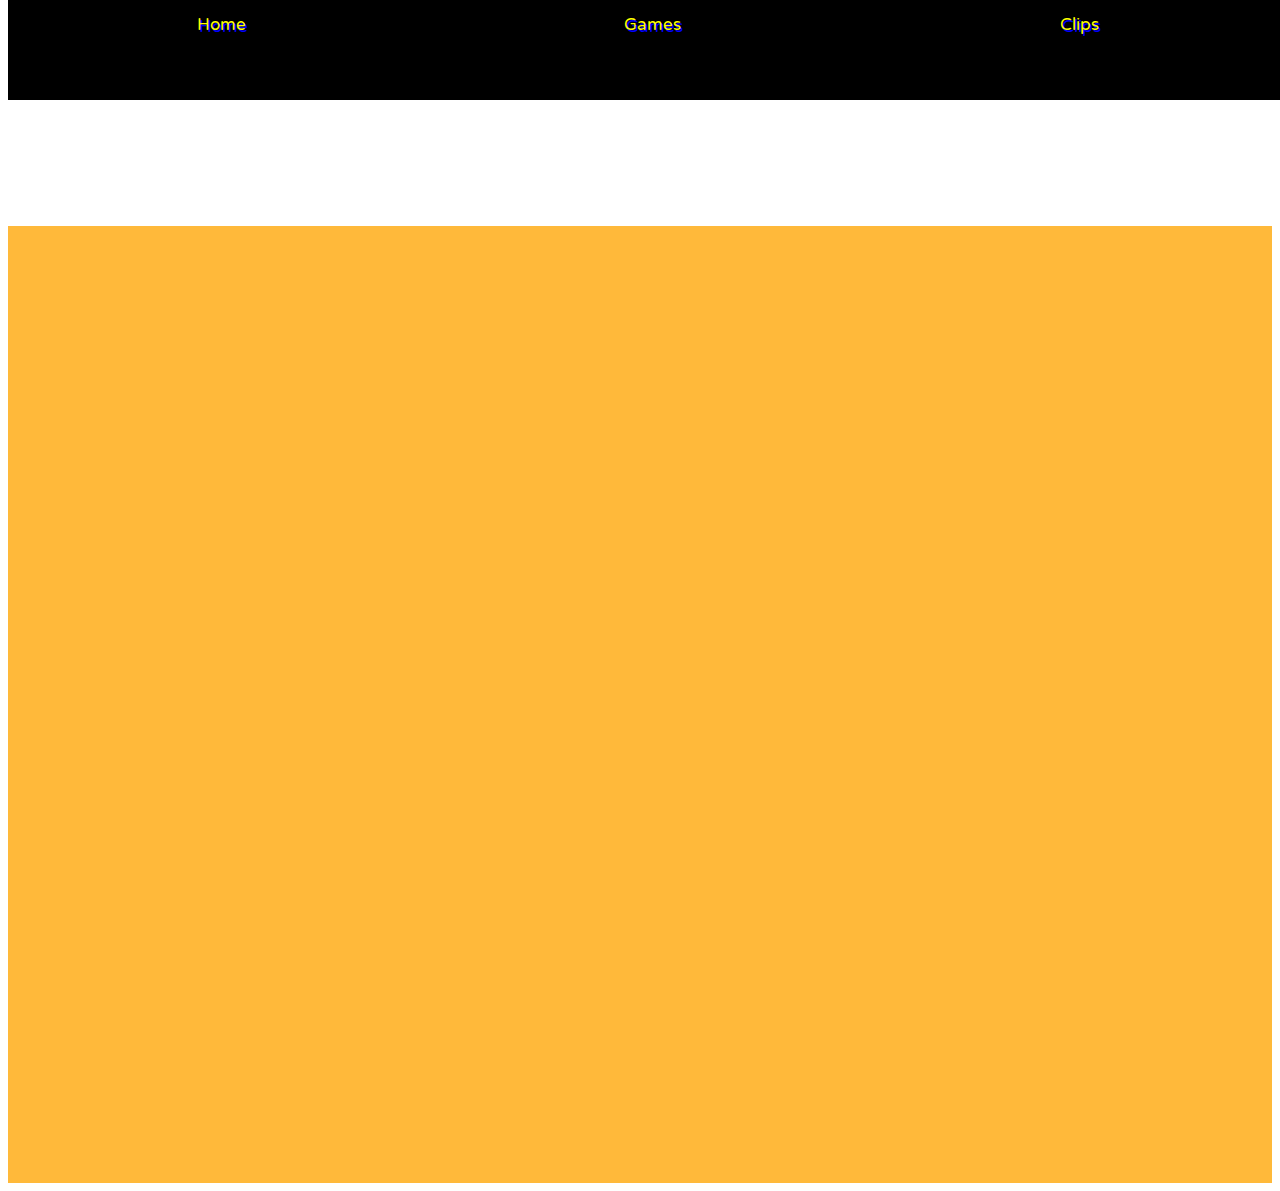
<file: clips.html>
<!DOCTYPE html>
<html>
<head>
	<title>Clips</title>
	<link rel="stylesheet" type="text/css" href="./arthur_style.11.17.css">
	<link href="https://fonts.googleapis.com/css?family=Varela+Round" rel="stylesheet">
</head>
<body>
	<div class="topnav" id="myTopnav">
			
			<a href="./index.html">Home</a>
	 		<a href="./m_story.11.17.html">Games</a>
	    	<a href="./clips.html">Clips</a>
	    </div>
<header>Clips</header>

<div class="tube">

<iframe width="560" height="315" src="https://www.youtube.com/embed/-zP1eB-1HyI" frameborder="0" allowfullscreen></iframe>

<iframe width="560" height="315" src="https://www.youtube.com/embed/T--KQSVggAY" frameborder="0" allowfullscreen></iframe>

<iframe width="560" height="315" src="https://www.youtube.com/embed/I4Z1RGneOfo" frameborder="0" allowfullscreen></iframe>

<iframe width="560" height="315" src="https://www.youtube.com/embed/IR4bKYSdHD8" frameborder="0" allowfullscreen></iframe>

<iframe width="560" height="315" src="https://www.youtube.com/embed/r2au8y_3_34" frameborder="0" allowfullscreen></iframe>

<iframe width="560" height="315" src="https://www.youtube.com/embed/wIV6TqQ7JK0" frameborder="0" allowfullscreen></iframe>

</div>


</body>
</html>
</file>
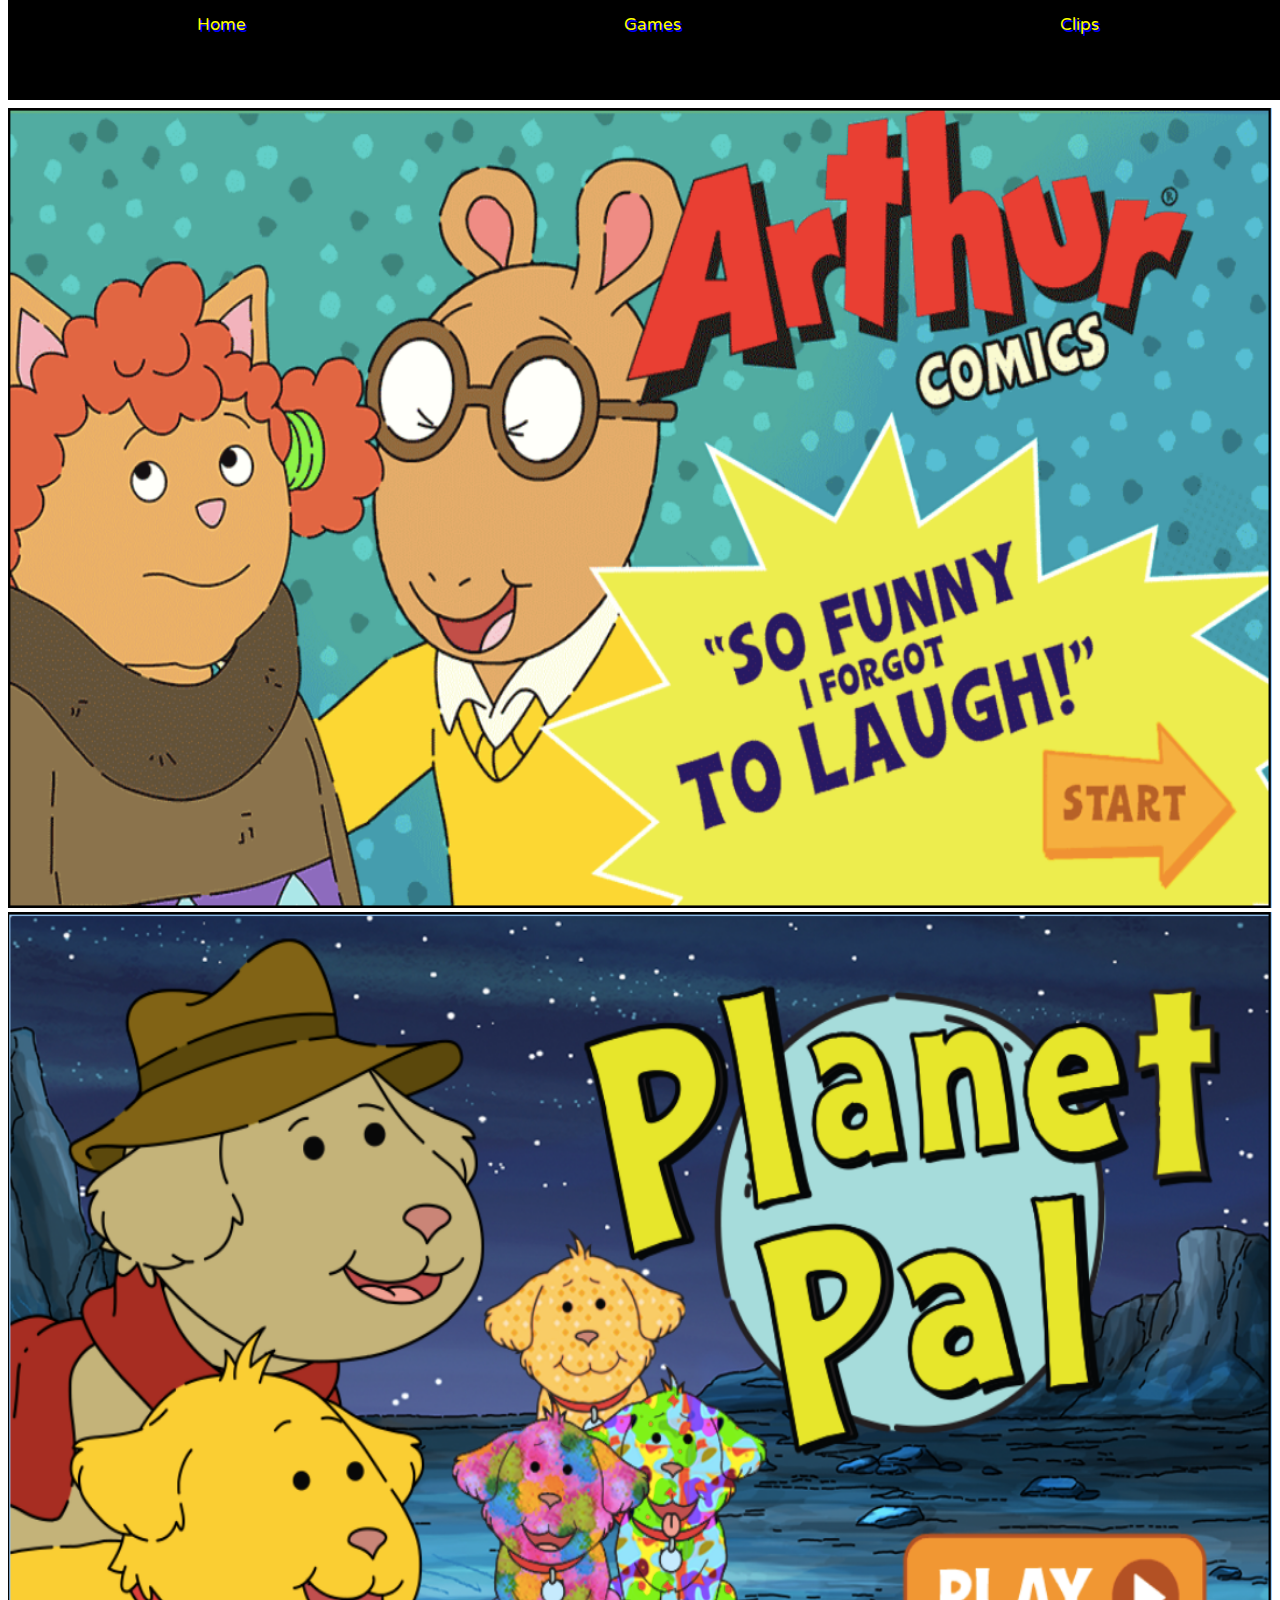
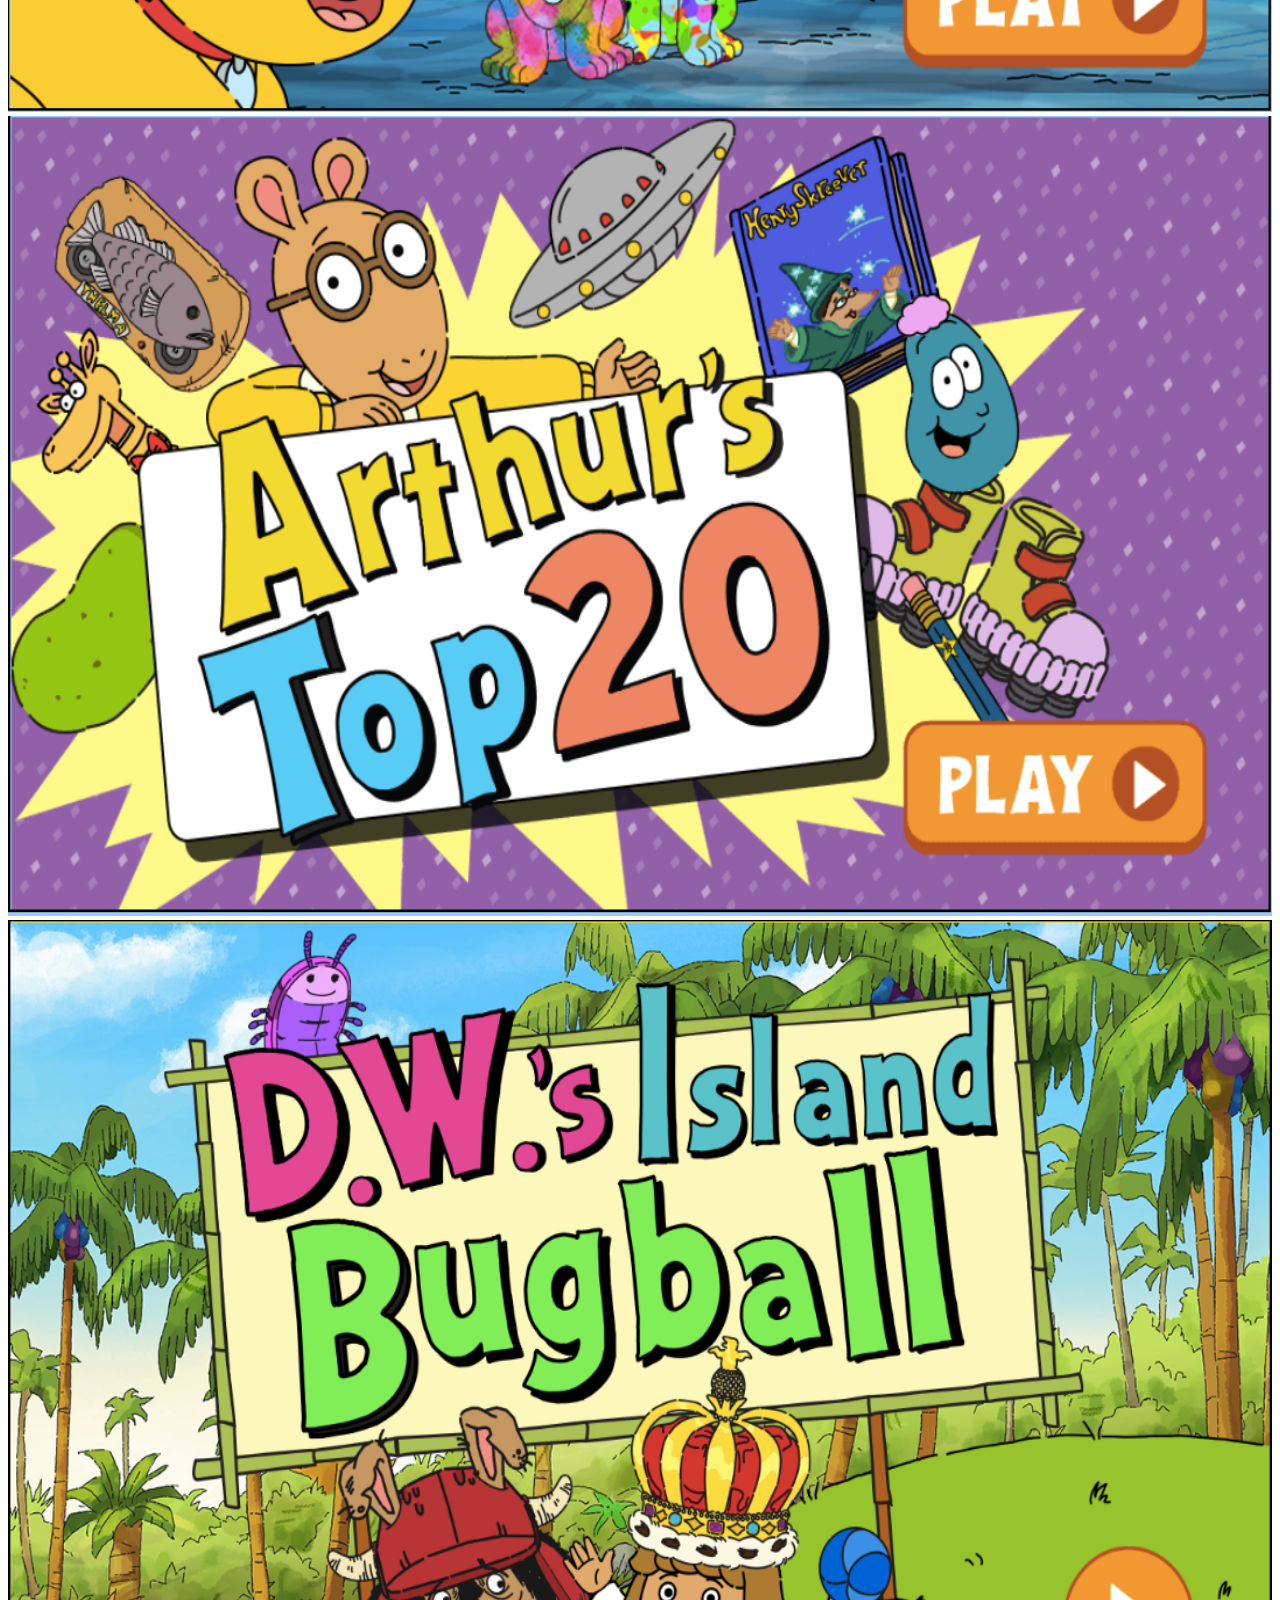
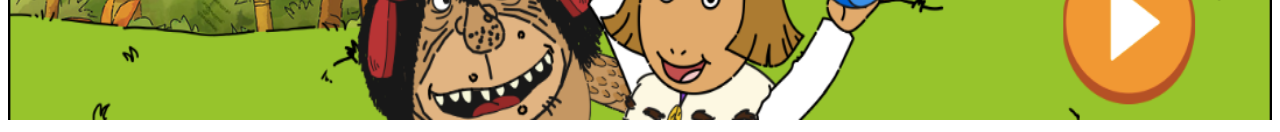
<file: m_story.11.17.html>
<!DOCTYPE html>
<html>
<head>
	<title>Story + Characters</title>
	<link rel="stylesheet" type="text/css" href="./arthur_style.11.17.css">
	<link href="https://fonts.googleapis.com/css?family=Varela+Round" rel="stylesheet">
</head>
<body>

	<div class="topnav" id="myTopnav">
			
			<a href="./index.html">Home</a>
	 		<a href="./m_story.11.17.html">Games</a>
	    	<a href="./clips.html">Clips</a>
	    </div>
	<!-- insert short blurb of story line and then a moving gif on the site -->
	<!-- insert trailer  -->

	<a href="http://pbskids.org/arthur/beingafriend/sofunny/"><img class="games" src="./Images/so_funny.png" alt="HTML5 Icon" style="width:100%;height:800px; margin-top: 100px"></a>

	<a href="http://pbskids.org/arthur/games/planetpal/"><img class="games" src="./Images/planet.png" alt="HTML5 Icon" style="width:100%;height:800px;"></a>

	<a href="http://pbskids.org/arthur/games/arthur20/"><img class="games" src="./Images/top_20.png" alt="HTML5 Icon" style="width:100%;height:800px;"></a>

	<a href="http://pbskids.org/arthur/games/bugball/"><img class="games" src="./Images/bugball.png" alt="HTML5 Icon" style="width:100%;height:800px;"></a>

	
</body>
</html>
</file>
<file: arthur_style.11.17.css>
/* The animation code */
@keyframes nav {
    from {
        background-color: red;
    }
    to {
        background-color: black;
    }
}

.topnav {
    width: 100px;
    height: 100px;
    background-color: red;
    animation-name: nav;
    animation-duration: 4s;
}
.topnav {
    overflow: hidden;
    background-color: black;
    position: fixed; /* Set the navbar to fixed position */
    top: 0; /* Position the navbar at the top of the page */
    width: 100%; /* Full width */
    height: 100px;
    display: flex;
    justify-content: space-around;
    flex-flow: row-wrap;
    font-family: "Varela Round", sans-serif;
}

.topnav a {
    float: left;
    display: block;
    color: yellow;
    text-shadow: 2px 2px blue;
    text-align: center;
    padding: 14px 16px;
    text-decoration: none;
    font-size: 17px;
    font-family: "Varela Round", sans-serif;
}
.topnav a:hover {
    background-color: rgb(210, 0, 0);
    color: black;
}

.slideshow {
    width: 100%;
    height: 600px;
    margin-top: 90px;
}
.parent,
header {
    display: flex;
    justify-content: center;
}
.parent button {
    width: 100px;
}
.years {
    background: url("https://media.giphy.com/media/AfMjxOJciNYQw/giphy.gif")
        100% fixed;
    width: 100%;
    height: 750px;
    font-family: "Varela Round", sans-serif;
}
.creators {
    text-align: center;
    font-family: "Varela Round", sans-serif;
}

.story {
    top: 40px;
    margin: 80px;
    text-align: center;
    color: yellow;
    font-family: "Varela Round", sans-serif;
}
.name {
    text-align: center;
    color: yellow;
    font-family: "Varela Round", sans-serif;
}
.char {
    width: 300px;
    height: 200px;
    margin-left: 30%;
    font-family: "Varela Round", sans-serif;
}
.round {
}

.para {
    background: url("https://media.giphy.com/media/8CuyIJBw17xRe/giphy.gif")100%
        fixed;
    background-repeat: no-repeat;
    background-size: cover;
    margin-top: 100px;
    /*    padding:0;
*/
    font-family: "Varela Round", sans-serif;
}
.parainner {
    padding: 100px;
    text-shadow: 2px 2px blue;
    padding: 4px 8px;
    background: rgba(66, 66, 66, 0.8);
    width: 580px;
    margin-left: 500pt;
    font-family: "Varela Round", sans-serif;
    top: 200px;
}
.moving {
}
.tube {
    text-align: center;
    background-color: rgb(255, 185, 58);
    margin-top: 200px;
}
</file>
